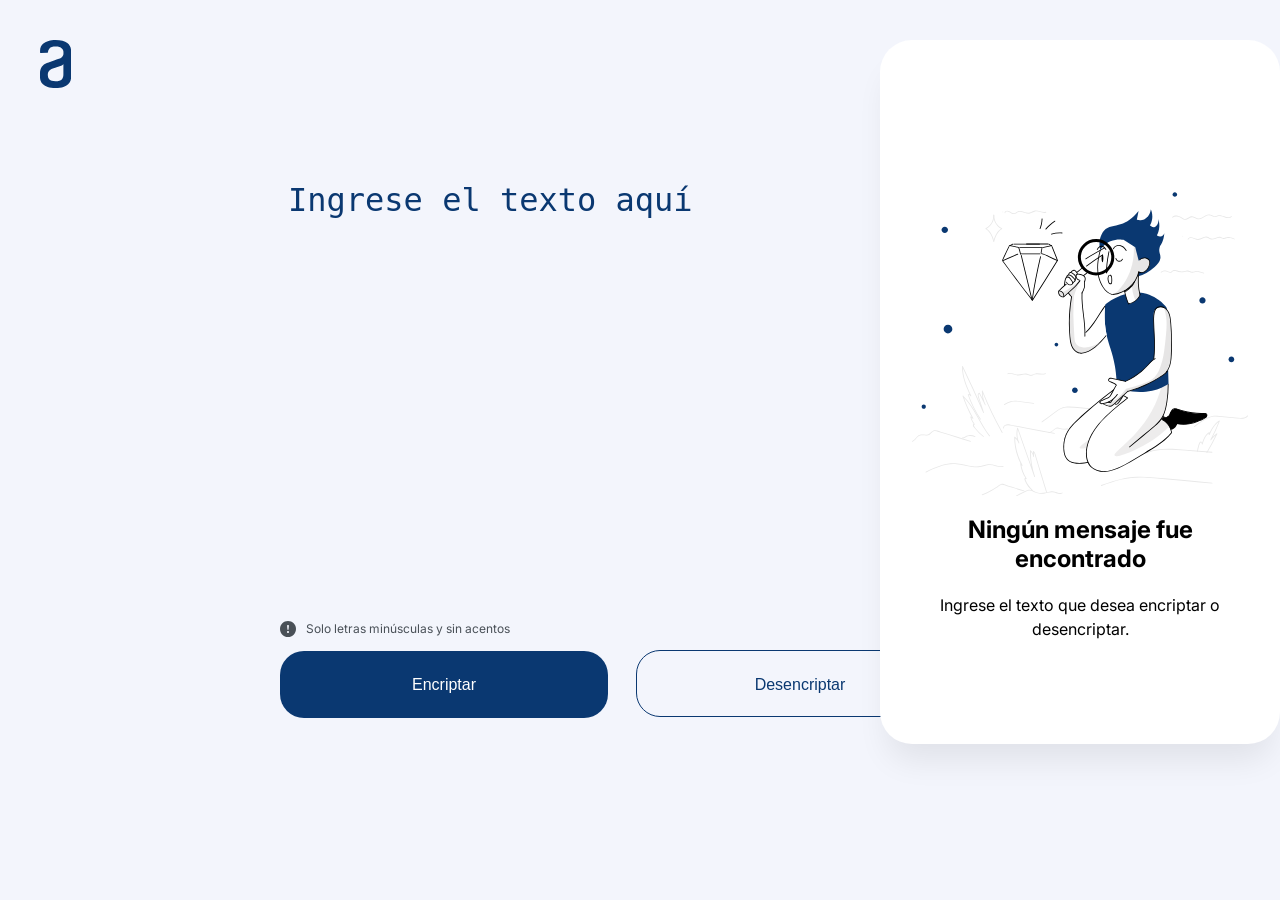
<file: Challenge 1/index.html>
<!DOCTYPE html>
<html lang="en">
<head>
    <meta charset="UTF-8">
    <meta http-equiv="X-UA-Compatible" content="IE=edge">
    <meta name="viewport" content="width=device-width, initial-scale=1.0">
    <link href="https://fonts.googleapis.com/css2?family=Inter&display=swap" rel="stylesheet">
    <link rel="stylesheet" href="style.css">
    <title>Challenge Encriptador - Alura</title>
</head>

<body>
<div class="contenedor">
    <section class="columna-izquierda">
        <div class="logo"></div>
        <section class="columna-izquierda-subseccion">
            <textarea id="inputText" class="texto-a-cifrar" placeholder="Ingrese el texto aquí"></textarea>
            <div class="alerta-contenedor">
                <div class="alerta-icono"></div>
                <p class="alerta-texto">Solo letras minúsculas y sin acentos</p>
            </div>
            <button class="btn-cifrar" onclick="encrypt()" id="encrypt" type="button">Encriptar</button>
            <button class="btn-descifrar" onclick="decrypt()" id="decrypt" type="button">Desencriptar</button>
        </section>
    </section>
    <section class="columna-derecha">
        <div class="mensaje-contenedor" style="display:block;" id="mensaje">
            <div class="mensaje-icono"></div>
            <h2 class="mensaje-titulo">Ningún mensaje fue encontrado</h2>
            <p class="mensaje-subtitulo">Ingrese el texto que desea encriptar o desencriptar.</p>
        </div>
        <div class="resultado-contenedor" id="resultado-contenedor" style="display:none;">
            <p class="resultado-texto"><span id="outputText"></span></p>
            <button class="btn-copiar" onclick="copiar('outputText')">Copiar</button>
            <div id="snackbar">Texto copiado con éxito</div>
        </div>  
    </section>  
</div> 
    <script> 
    var elemento = document.getElementById("inputText");
    elemento.addEventListener("input", function()
{
    var valor = elemento.value.trim();
    var resultado = document.getElementById("outputText");
    var resultadoContenedor = document.getElementById("resultado-contenedor");
    var mensaje = document.getElementById("mensaje");
    var btnCifrar = document.getElementById("encrypt");
    var btnDescifrar = document.getElementById("decrypt");
    
    if (valor === "")

    {
        resultadoContenedor.style.display = "none";
        mensaje.style.display = "inline-block"; 
    } else 
        { 
        resultadoContenedor.style.display = "block";
        mensaje.style.display = "none";
        }
    if (validarTexto(elemento.value) === false )
    {
    resultado.textContent = "No se permiten acentos, ni símbolos especiales, ni mayúsculas..." 

    btnCifrar.disabled = true;
    btnDescifrar.disabled = true; 
    btnCifrar.classList.add("btn-cifrar-disabled", "btn-cifrar-disabled:hover");
    btnDescifrar.classList.add("btn-descifrar-disabled", "btn-descifrar-disabled:hover");
    } else 
    {
    btnCifrar.classList.remove("btn-cifrar-disabled", "btn-cifrar-disabled:hover");
    btnDescifrar.classList.remove("btn-descifrar-disabled", "btn-descifrar-disabled:hover");
    }
}  );

function validarTexto (texto)
{
    var regex = /[áéíóúÁÉÍÓÚñÑüÜABCDEFGHIJKLMNOPQRSTUV¡!¿?1234567890*+-.]/;

    if (regex.test(texto))
    {
    return false; 
    } else 
    {
    return true;
    }
}; 

function encryptDecrypt (inputText,mode)
{
    const rules = {
        a: "ai",
        e: "enter",
        i: "imes",
        o: "ober",
        u: "ufat",
    };
let outputText = "";
const vowels = "aeiou";
for (let i = 0; i < inputText.length; i++ )
    {
        const char = inputText[i];
        if (mode === "encrypt")
            {
                if (vowels.includes(char))
                {
                outputText += rules[char]; 
                } else
                {
                outputText += char; 
                }
            } 
        else if (mode === "decrypt")
        {
            let decrypted = false;
            for (const [key,value] of Object.entries(rules))
            {
                if (value === inputText.slice(i, i + value.length))
                {
                    outputText += key;
                    i += value.length - 1;
                    decrypted = true;
                    break;
                }
            }
        if (!decrypted)
            {
                outputText += char;
            }
        }
    }
    return outputText;
}

function encrypt()
{
    const inputText = document.getElementById("inputText").value;
    const outputText = encryptDecrypt(inputText,"encrypt");
    document.getElementById("outputText").textContent = outputText;
}
function decrypt()
{
    const inputText = document.getElementById("inputText").value;
    const outputText = encryptDecrypt(inputText,"decrypt");
    document.getElementById("outputText").textContent = outputText;  
} 
function copiar(idelemento)
{
    var aux = document.createElement("div");
    aux.setAttribute("contentEditable", true);
    aux.innerHTML = document.getElementById(idelemento).innerHTML;
    aux.setAttribute("onfocus", "document.execCommand('selectAll',false,null)");
    document.body.appendChild(aux);
    aux.focus();
    document.execCommand("copy");
    document.body.removeChild(aux);
    var x = document.getElementById("snackbar");
    x.className = "show";
    setTimeout(function ()
        {
            x.className = x.className.replace("show", "");
        }, 3000);
}

    </script> 
</body>

</html>
</file>
<file: Challenge 1/style.css>
body {
    margin: 0;
    font-family: 'Inter', sans-serif;
    font-weight: 400;
    background-color: #F3F5FC;
}

.contenedor {
    display: flex;
    flex-direction: row;
    /* background-color: #F3F5FC; */
    padding: 40px;
    justify-content: space-between;
}

.columna-izquierda-subseccion {
    margin: 80px 80px 0 240px;
    width: 100%;
}

.columna-izquierda {

    width: 70%;
}

.logo {
    background-image: url("./assets/logo.svg");
    width: 31px;
    height: 48px;
}

.texto-a-cifrar {
    color: #0A3871;
    border: none;
    background-color: transparent;
    width: 700px;
    height: 300px;
    font-size: 32px;
    line-height: 48px;
    resize: none;
    padding: 8px;
}

.texto-a-cifrar::placeholder {
    color: #0A3871;
}

.alerta-contenedor {
    display: flex;
    flex-direction: row;
    align-items: center;
    margin-top: 120px;
}

.alerta-icono {
    background-image: url("./assets/alerta-icon.svg");
    width: 16px;
    height: 16px;
    /* border:1px red solid; */
}

.alerta-texto {
    margin-left: 10px;
    font-size: 12px;
    line-height: 18px;
    color: #495057
}

.btn-cifrar {
    background-color: #0A3871;
    color: #fff;
    border: none;
    border-radius: 24px;
    padding: 24px;
    width: 328px;
    height: 67px;

    font-size: 16px;
    line-height: 20px;
}

.btn-cifrar-disabled {
    background-color: #3e3e3f;
    color: #fff;
    border: none;
    border-radius: 24px;
    padding: 24px;
    width: 328px;
    height: 67px;

    font-size: 16px;
    line-height: 20px;
}

.btn-cifrar:hover,
.btn-descifrar:hover,
.btn-copiar:hover {
    cursor: pointer;
    box-shadow: 0px 14px 12px -8px #989ea4;
}

.btn-cifrar-disabled:hover,
.btn-descifrar-disabled:hover {
    cursor: default;
    box-shadow: none !important;
}

.btn-descifrar {
    background-color: transparent;
    border: 1px #0A3871 solid;
    border-radius: 24px;
    color: #0A3871;
    margin-left: 24px;
    border-radius: 24px;
    padding: 24px;
    width: 328px;
    height: 67px;

    font-size: 16px;
    line-height: 20px;
}

.btn-descifrar-disabled {
    background-color: transparent;
    border: 1px #989ea4 solid;
    border-radius: 24px;
    color: #989ea4;
    margin-left: 24px;
    border-radius: 24px;
    padding: 24px;
    width: 328px;
    height: 67px;

    font-size: 16px;
    line-height: 20px;
}

.columna-derecha {
    width: 400px;
    height: 640px;
    box-shadow: 0px 24px 32px -8px rgba(0, 0, 0, 0.08);
    background-color: #fff;
    border-radius: 32px;
    padding: 32px;
}

.mensaje-icono {
    background-image: url("./assets/muñeco.svg");
    width: 336px;
    height: 304px;
    margin-top: 120px;
}

.mensaje-titulo {
    font-size: 24px;
    line-height: 120%;
    text-align: center;
}

.mensaje-subtitulo {
    font-size: 16px;
    line-height: 150%;
    text-align: center;
}

.resultado-texto {
    width: 336px;
    height: 510px;
    font-size: 24px;
    line-height: 150%;
    color: #495057;
}

.btn-copiar {
    background-color: transparent;
    border: 1px #0A3871 solid;
    border-radius: 24px;
    color: #0A3871;
    margin-left: 24px;
    border-radius: 24px;
    padding: 24px;
    width: 328px;
    height: 67px;

    font-size: 16px;
    line-height: 20px;
}

/* estilos y animacion para el toast */
#snackbar {
    visibility: hidden;
    min-width: 250px;
    margin-left: -125px;
    background-color: #333;
    color: #fff;
    text-align: center;
    border-radius: 2px;
    padding: 16px;
    position: fixed;
    z-index: 1;
    left: 50%;
    bottom: 30px;
    border-radius: 25px;
}


#snackbar.show {
    visibility: visible;
    -webkit-animation: fadein 0.5s, fadeout 0.5s 2.5s;
    animation: fadein 0.5s, fadeout 0.5s 2.5s;
}

@-webkit-keyframes fadein {
    from {
        bottom: 0;
        opacity: 0;
    }

    to {
        bottom: 30px;
        opacity: 1;
    }
}

@keyframes fadein {
    from {
        bottom: 0;
        opacity: 0;
    }

    to {
        bottom: 30px;
        opacity: 1;
    }
}

@-webkit-keyframes fadeout {
    from {
        bottom: 30px;
        opacity: 1;
    }

    to {
        bottom: 0;
        opacity: 0;
    }
}

@keyframes fadeout {
    from {
        bottom: 30px;
        opacity: 1;
    }

    to {
        bottom: 0;
        opacity: 0;
    }
}
</file>
